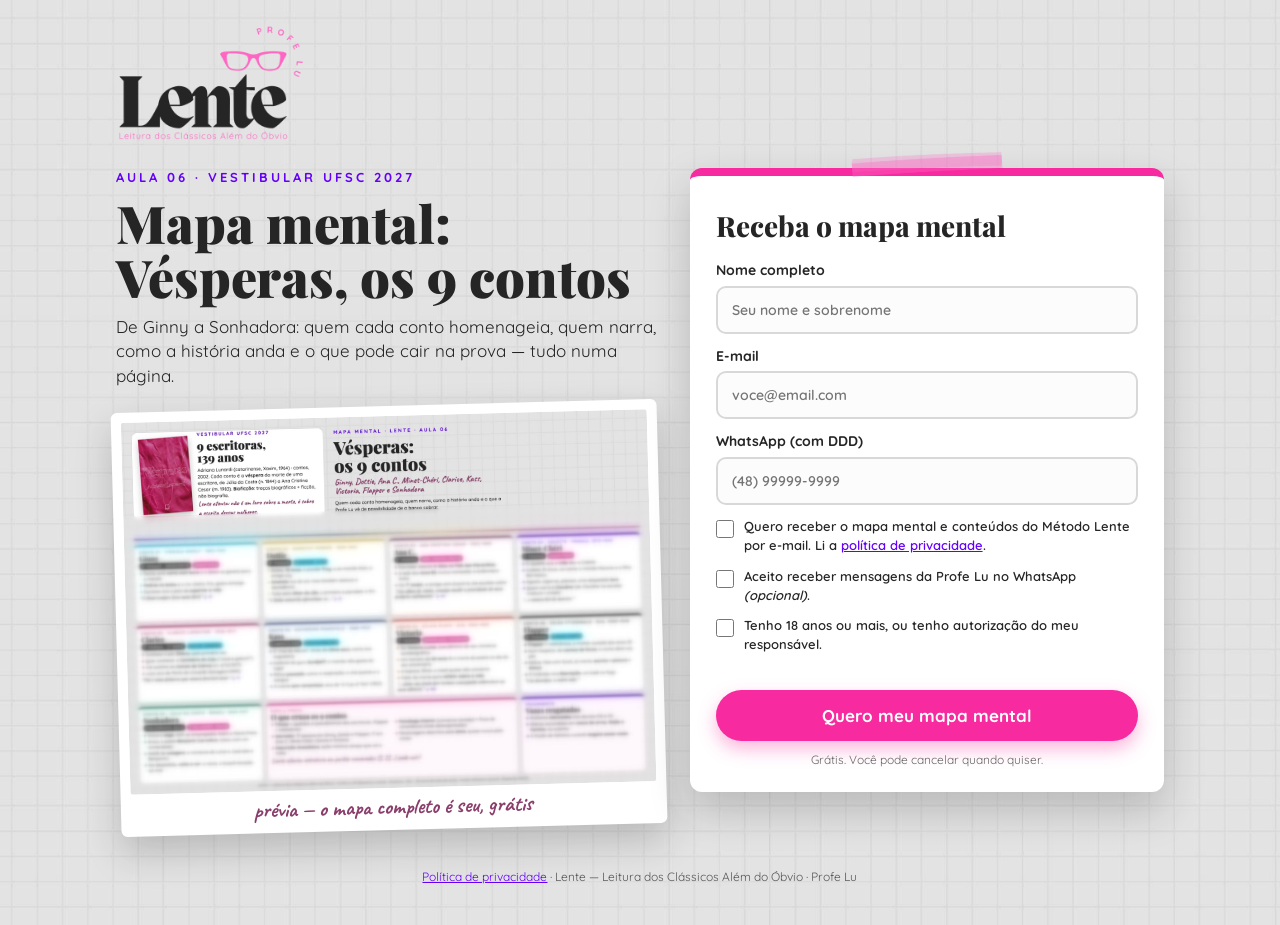
<file: index.html>
<!doctype html>
<html lang="pt-BR">
<head>
<meta charset="utf-8">
<meta name="viewport" content="width=device-width, initial-scale=1">
<title>Mapa mental grátis · Lente — Profe Lu</title>
<meta name="description" content="Baixe grátis o mapa mental da aula da Profe Lu — Lente, Leitura dos Clássicos Além do Óbvio.">
<meta property="og:title" content="Mapa mental grátis · Lente — Profe Lu">
<meta property="og:image" content="previews/aula-01.jpg">
<link rel="icon" href="assets/oculos-rosa.png">
<link rel="preconnect" href="https://fonts.googleapis.com">
<link href="https://fonts.googleapis.com/css2?family=Quicksand:wght@500;600;700&family=Caveat:wght@700&family=Playfair+Display:wght@800;900&display=swap" rel="stylesheet">
<link rel="stylesheet" href="style.css">
</head>
<body>
<main class="wrap">
  <header class="brand"><img src="assets/logo-colorido.png" alt="Lente — Leitura dos Clássicos Além do Óbvio · Profe Lu"></header>

  <section class="hero">
    <div class="kicker" id="kicker">Vestibular UFSC/IFC</div>
    <h1 id="titulo">Mapa mental grátis</h1>
    <p class="sub" id="sub"></p>
    <figure class="preview">
      <img id="preview" src="" alt="Prévia do mapa mental">
      <figcaption class="hand">prévia — o mapa completo é seu, grátis</figcaption>
    </figure>
  </section>

  <section class="card" id="form-card">
    <img class="tape" src="assets/fita-rosa.png" alt="">
    <h2>Receba o mapa mental</h2>
    <form id="lead-form" novalidate>
      <label>Nome completo
        <input name="nome" autocomplete="name" required minlength="5" placeholder="Seu nome e sobrenome">
      </label>
      <label>E-mail
        <input name="email" type="email" autocomplete="email" required placeholder="voce@email.com">
      </label>
      <label>WhatsApp (com DDD)
        <input name="whatsapp" type="tel" inputmode="numeric" autocomplete="tel" required placeholder="(48) 99999-9999">
      </label>
      <input class="hp" name="site" tabindex="-1" autocomplete="off" aria-hidden="true">

      <label class="check"><input type="checkbox" name="consent" required>
        <span>Quero receber o mapa mental e conteúdos do Método Lente por e-mail. Li a <a href="privacidade.html" target="_blank">política de privacidade</a>.</span></label>
      <label class="check"><input type="checkbox" name="whats_ok">
        <span>Aceito receber mensagens da Profe Lu no WhatsApp <em>(opcional)</em>.</span></label>
      <label class="check"><input type="checkbox" name="idade" required>
        <span>Tenho 18 anos ou mais, ou tenho autorização do meu responsável.</span></label>

      <p class="err" id="err" role="alert"></p>
      <button type="submit" id="btn">Quero meu mapa mental</button>
      <p class="small">Grátis. Você pode cancelar quando quiser.</p>
    </form>

    <div id="ok" hidden>
      <div class="hand big">Pronto, <span id="ok-nome"></span>!</div>
      <a class="btn" id="dl" href="#" download>Baixar o mapa mental (PDF)</a>
      <p>Também enviamos o link para o seu e-mail.</p>
      <a class="link" id="canal" href="#" target="_blank">Assistir às próximas aulas →</a>
    </div>
  </section>

  <footer>
    <a href="privacidade.html">Política de privacidade</a> · Lente — Leitura dos Clássicos Além do Óbvio · Profe Lu
  </footer>
</main>
<script src="aulas.js"></script>
<script src="app.js"></script>
</body>
</html>
</file>
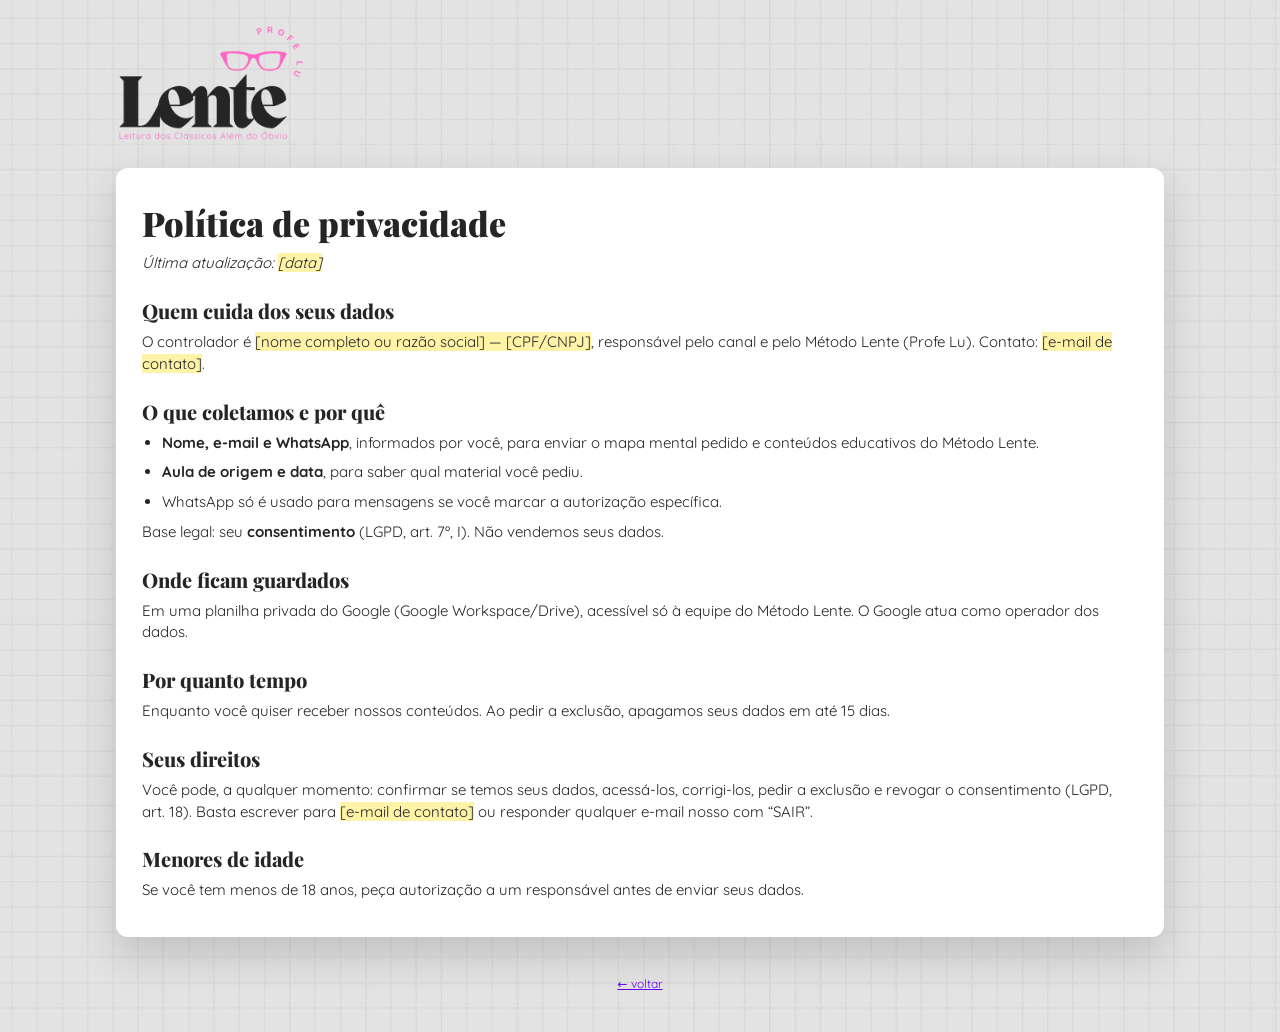
<file: privacidade.html>
<!doctype html>
<html lang="pt-BR">
<head>
<meta charset="utf-8">
<meta name="viewport" content="width=device-width, initial-scale=1">
<title>Política de privacidade · Lente — Profe Lu</title>
<link href="https://fonts.googleapis.com/css2?family=Quicksand:wght@500;700&family=Playfair+Display:wght@800&display=swap" rel="stylesheet">
<link rel="stylesheet" href="style.css">
<style>
  .doc { grid-column: 1 / -1; background: #fff; border-radius: 12px; padding: 28px 26px; box-shadow: 0 18px 40px rgba(37,37,37,.18); }
  .doc h1 { font-size: 34px; } .doc h2 { font-size: 20px; margin: 22px 0 6px; } .doc p, .doc li { font-size: 15px; margin-bottom: 8px; }
  .doc ul { padding-left: 20px; } .todo { background: #fff3a8; }
</style>
</head>
<body>
<main class="wrap">
  <header class="brand"><a href="./"><img src="assets/logo-colorido.png" alt="Lente — Profe Lu"></a></header>
  <article class="doc">
    <h1>Política de privacidade</h1>
    <p><em>Última atualização: <span class="todo">[data]</span></em></p>

    <h2>Quem cuida dos seus dados</h2>
    <p>O controlador é <span class="todo">[nome completo ou razão social] — [CPF/CNPJ]</span>, responsável pelo canal e pelo Método Lente (Profe Lu). Contato: <span class="todo">[e-mail de contato]</span>.</p>

    <h2>O que coletamos e por quê</h2>
    <ul>
      <li><b>Nome, e-mail e WhatsApp</b>, informados por você, para enviar o mapa mental pedido e conteúdos educativos do Método Lente.</li>
      <li><b>Aula de origem e data</b>, para saber qual material você pediu.</li>
      <li>WhatsApp só é usado para mensagens se você marcar a autorização específica.</li>
    </ul>
    <p>Base legal: seu <b>consentimento</b> (LGPD, art. 7º, I). Não vendemos seus dados.</p>

    <h2>Onde ficam guardados</h2>
    <p>Em uma planilha privada do Google (Google Workspace/Drive), acessível só à equipe do Método Lente. O Google atua como operador dos dados.</p>

    <h2>Por quanto tempo</h2>
    <p>Enquanto você quiser receber nossos conteúdos. Ao pedir a exclusão, apagamos seus dados em até 15 dias.</p>

    <h2>Seus direitos</h2>
    <p>Você pode, a qualquer momento: confirmar se temos seus dados, acessá-los, corrigi-los, pedir a exclusão e revogar o consentimento (LGPD, art. 18). Basta escrever para <span class="todo">[e-mail de contato]</span> ou responder qualquer e-mail nosso com “SAIR”.</p>

    <h2>Menores de idade</h2>
    <p>Se você tem menos de 18 anos, peça autorização a um responsável antes de enviar seus dados.</p>
  </article>
  <footer><a href="./">← voltar</a></footer>
</main>
</body>
</html>
</file>
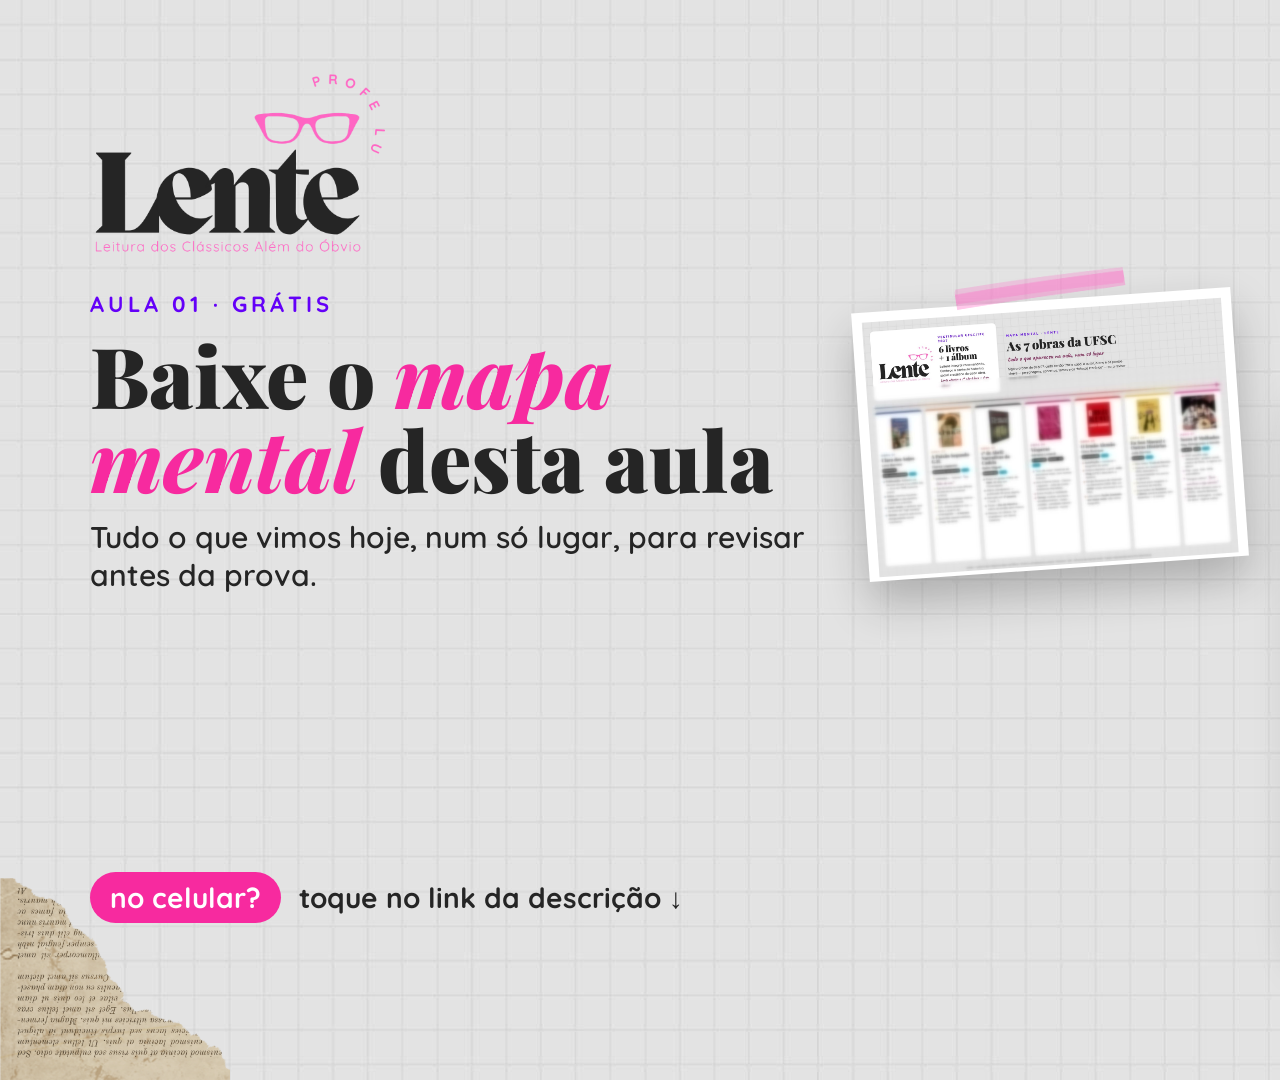
<file: endcard/endcard.html>
<!doctype html>
<html lang="pt-BR">
<head>
<meta charset="utf-8">
<!-- Tela final 1920×1080 (renderizada a 2× = 4K). Canto superior direito (x≥1380, y≤350) fica VAZIO. -->
<link href="https://fonts.googleapis.com/css2?family=Quicksand:wght@600;700&family=Caveat:wght@700&family=Playfair+Display:ital,wght@0,900;1,800&display=block" rel="stylesheet">
<style>
  * { margin: 0; padding: 0; box-sizing: border-box; }
  body { width: 1920px; height: 1080px; overflow: hidden; position: relative; color: #252525;
         font-family: "Quicksand", sans-serif; background: #e3e3e3 url(../assets/fundo-limpo.jpg) center/cover; }
  .logo { position: absolute; left: 90px; top: 70px; width: 300px; }
  .left { position: absolute; left: 90px; top: 290px; width: 760px; }
  .kick { font-weight: 700; font-size: 22px; letter-spacing: 4px; text-transform: uppercase; color: #6400f8; }
  h1 { font-family: "Playfair Display", serif; font-weight: 900; font-size: 84px; line-height: 1; margin: 14px 0 18px; }
  h1 i { color: #f72a9f; font-weight: 800; }
  .sub { font-size: 30px; font-weight: 600; }
  .paper { position: absolute; left: 860px; top: 300px; width: 380px; background: #fff; padding: 10px 10px 4px;
           box-shadow: 0 22px 44px rgba(37,37,37,.28); transform: rotate(-4deg); }
  .paper img.m { width: 100%; display: block; }
  .tape { position: absolute; width: 170px; left: 50%; top: -24px; transform: translateX(-50%) rotate(-5deg); }
  .qrcard { position: absolute; left: 1300px; top: 380px; width: 520px; background: #fff; border-radius: 22px;
            padding: 34px 34px 28px; text-align: center; box-shadow: 0 22px 44px rgba(37,37,37,.25); border-top: 10px solid #f72a9f; }
  .qrcard img { width: 420px; height: 420px; image-rendering: pixelated; display: block; margin: 0 auto; }
  .scan { font-family: "Caveat", cursive; font-weight: 700; font-size: 44px; color: #8a3e6b; margin-top: 10px; }
  .url { font-weight: 700; font-size: 22px; color: #6400f8; margin-top: 4px; word-break: break-all; }
  .desc { position: absolute; left: 90px; top: 880px; font-size: 28px; font-weight: 700; }
  .desc span { background: #f72a9f; color: #fff; border-radius: 999px; padding: 8px 20px; margin-right: 10px; }
  .corner { position: absolute; width: 230px; }
</style>
</head>
<body>
  <img class="corner" src="../assets/canto-pagina.png" style="left:0;bottom:0;transform:rotate(180deg)" alt="">
  <img class="logo" src="../assets/logo-colorido.png" alt="Lente">
  <div class="left">
    <div class="kick" id="kick">Aula 01 · grátis</div>
    <h1>Baixe o <i>mapa mental</i> desta aula</h1>
    <p class="sub" id="sub">Tudo o que vimos hoje, num só lugar, para revisar antes da prova.</p>
  </div>
  <div class="paper"><img class="tape" src="../assets/fita-rosa.png" alt=""><img class="m" id="prev" src="../previews/aula-01.jpg" alt=""></div>
  <div class="qrcard">
    <img id="qr" src="../qr/aula-01.png" alt="QR code">
    <div class="scan">aponte a câmera do celular</div>
    <div class="url" id="url"></div>
  </div>
  <div class="desc"><span>no celular?</span> toque no link da descrição ↓</div>
<script>
  const q = new URLSearchParams(location.search), a = q.get("a") || "01";
  document.getElementById("kick").textContent = "Aula " + a + " · grátis";
  document.getElementById("qr").src = "../qr/aula-" + a + ".png";
  document.getElementById("prev").src = "../previews/aula-" + a + ".jpg";
  const u = q.get("u") || "";
  document.getElementById("url").textContent = u.length <= 30 ? u : ""; // URL longa não cabe: QR + link da descrição bastam
</script>
</body>
</html>
</file>
<file: style.css>
:root {
  --ink: #252525; --paper: #fff; --violet: #6400f8; --pink: #f72a9f;
  --cyan: #01c8f1; --wine: #8a3e6b; --blush: #fae1f0; --bg: #e3e3e3;
}
* { box-sizing: border-box; margin: 0; padding: 0; }
body {
  font-family: "Quicksand", system-ui, sans-serif; color: var(--ink); line-height: 1.45;
  background: var(--bg) url(assets/fundo-limpo.jpg) center top / 1400px auto repeat;
  min-height: 100vh;
}
.wrap { max-width: 1080px; margin: 0 auto; padding: 24px 16px 40px;
  display: grid; grid-template-columns: 1.15fr 1fr; gap: 28px; align-items: start; }
.brand { grid-column: 1 / -1; }
.brand img { width: 190px; display: block; }
.kicker { font-weight: 700; font-size: 13px; letter-spacing: 3px; text-transform: uppercase; color: var(--violet); }
h1 { font-family: "Playfair Display", serif; font-weight: 900; font-size: clamp(32px, 4.6vw, 52px); line-height: 1.02; margin: 10px 0 12px; }
h2 { font-family: "Playfair Display", serif; font-weight: 800; font-size: 28px; margin-bottom: 14px; }
.sub { font-size: 17px; max-width: 560px; }
.hand { font-family: "Caveat", cursive; font-weight: 700; color: var(--wine); font-size: 22px; }
.hand.big { font-size: 38px; margin-bottom: 14px; }
.preview { margin-top: 18px; background: var(--paper); padding: 10px 10px 6px; border-radius: 6px;
  box-shadow: 0 16px 36px rgba(37,37,37,.22); transform: rotate(-1.5deg); }
.preview img { width: 100%; display: block; border-radius: 3px; }
.preview figcaption { text-align: center; margin-top: 4px; }

.card { position: relative; background: var(--paper); border-radius: 12px; padding: 30px 26px 24px;
  box-shadow: 0 18px 40px rgba(37,37,37,.22); border-top: 8px solid var(--pink); }
.tape { position: absolute; width: 150px; left: 50%; top: -22px; transform: translateX(-50%) rotate(-4deg); }
form label { display: block; font-weight: 700; font-size: 14px; margin-bottom: 12px; }
form input:not([type=checkbox]) { display: block; width: 100%; margin-top: 5px; padding: 12px 14px; font: inherit; font-weight: 600;
  border: 2px solid #d8d8d8; border-radius: 10px; background: #fcfcfc; }
form input:focus { outline: none; border-color: var(--violet); }
.check { display: flex !important; gap: 10px; align-items: flex-start; font-weight: 600 !important; font-size: 13px !important; }
.check input { margin-top: 3px; width: 18px; height: 18px; accent-color: var(--violet); flex: none; }
.check a, footer a { color: var(--violet); }
.hp { position: absolute; left: -9999px; }
button, .btn { display: block; width: 100%; text-align: center; padding: 15px; border: 0; border-radius: 999px; cursor: pointer;
  background: var(--pink); color: #fff; font: 700 17px "Quicksand", sans-serif; text-decoration: none; margin-top: 6px;
  box-shadow: 0 8px 18px rgba(247,42,159,.35); }
button:disabled { opacity: .6; cursor: wait; }
.small { font-size: 12px; text-align: center; margin-top: 10px; color: #666; }
.err { color: #c0003f; font-weight: 700; font-size: 14px; min-height: 18px; }
#ok p { margin: 12px 0; }
.link { color: var(--violet); font-weight: 700; }
footer { grid-column: 1 / -1; text-align: center; font-size: 12px; color: #555; margin-top: 10px; }

@media (max-width: 820px) {
  .wrap { grid-template-columns: 1fr; }
  .brand img { width: 150px; margin: 0 auto; }
  .hero { text-align: center; }
  .sub { margin: 0 auto; }
  .sub { font-size: 15px; }
  .preview { transform: rotate(-2deg); max-width: 250px; margin: 14px auto 0; }
  .preview figcaption { font-size: 18px; }
}
</file>
